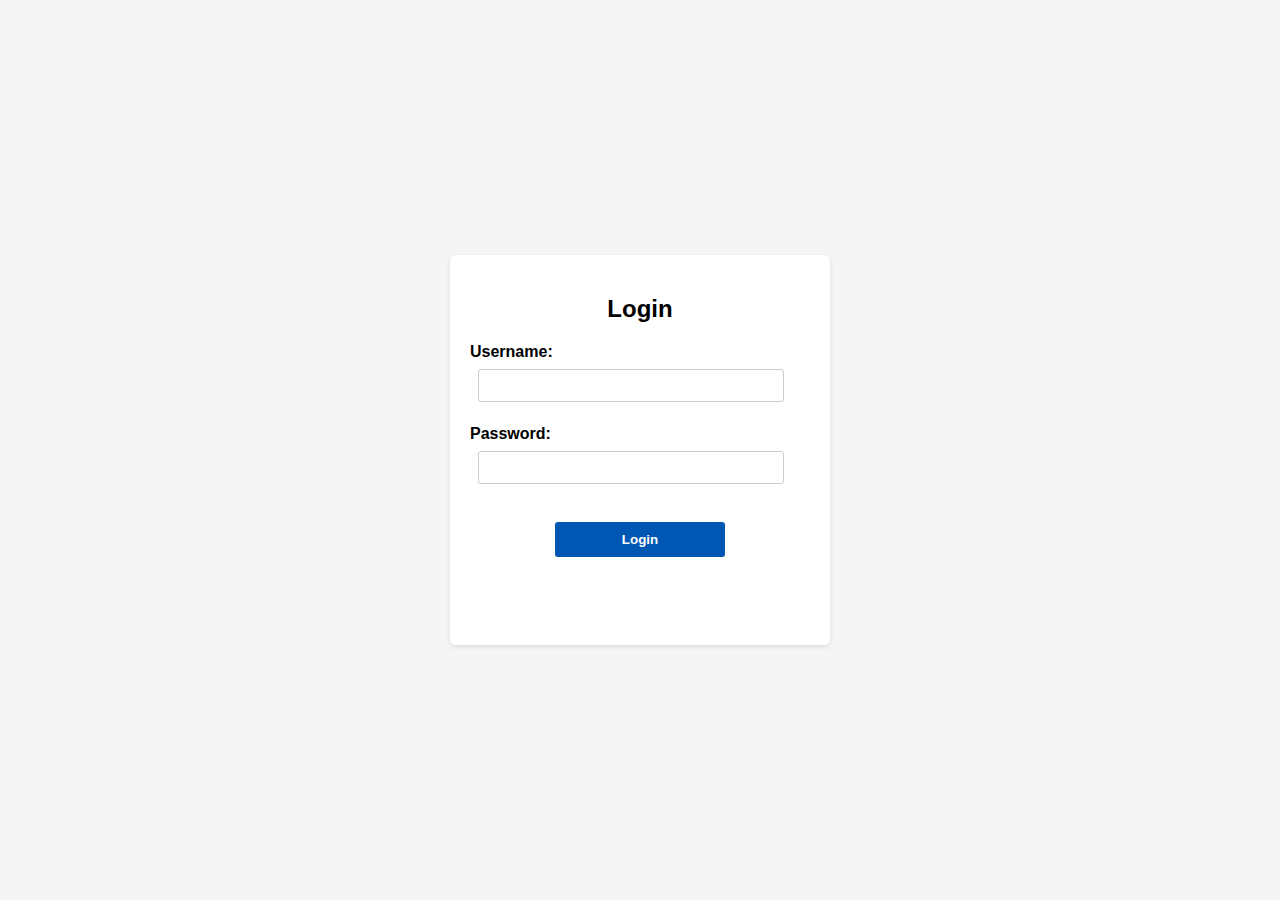
<file: index.html>
<!DOCTYPE html>
<html lang="en">
<head>
    <meta charset="UTF-8">
    <meta name="viewport" content="width=device-width, initial-scale=1.0">
    <title>Login Page</title>
    <link rel="stylesheet" href="styles.css">
</head>
<body>
    <div class="login-container">
        <h2>Login</h2>
        <form id="loginForm">
            <div class="input-group">
                <label for="username">Username:</label>
                <input type="text" id="username" name="username" required>
            </div>
            <div class="input-group">
                <label for="password">Password:</label>
                <input type="password" id="password" name="password" required>
            </div>
            <button type="submit">Login</button>
        </form>
        <p id="loginMessage"></p>
    </div>

    <script src="script.js"></script>
</body>
</html>
</file>
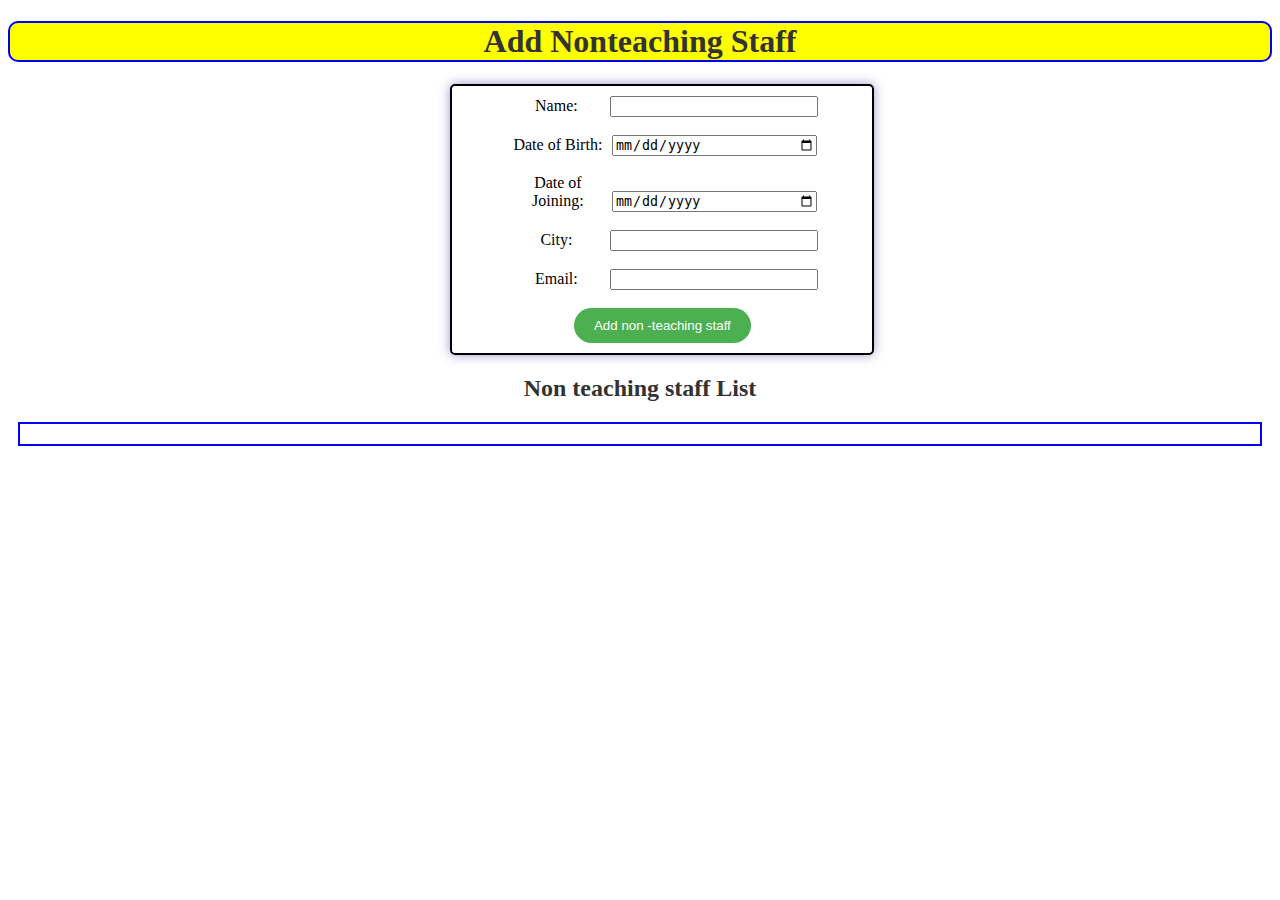
<file: addnonTeachingStaff.html>
<!DOCTYPE html>
<html>
<head>
  <title>Add Student</title>
  <link rel="stylesheet" type="text/css" href="addnonTeachingStaff.css">
</head>
<body>
  <h1>Add Nonteaching Staff</h1>
  
  <form id="nonteachingstaffForm">
    <label for="name">Name:</label>
    <input type="text" id="name" required><br><br>

   

    <label for="dob">Date of Birth:</label>
    <input type="date" id="dob" required><br><br>

    <label for="dateOfJoining">Date of Joining:</label>
    <input type="date" id="dateOfJoining" required><br><br>

    <label for="city">City:</label>
    <input type="text" id="city" required><br><br>

    <label for="email">Email:</label>
    <input type="email" id="email" required pattern="[a-zA-Z0-9._%+-]+@[a-zA-Z0-9.-]+\.[a-zA-Z]{2,}$"><br><br>

    <input type="submit" value="Add non -teaching staff">
  </form>
  
  <div id="nonteachingstaffList">
    <h2>Non teaching staff  List</h2>
    <ul id="list"></ul>
  </div>

  <script src="addnonTeachingStaff.js"></script>
</body>
</html>
</file>
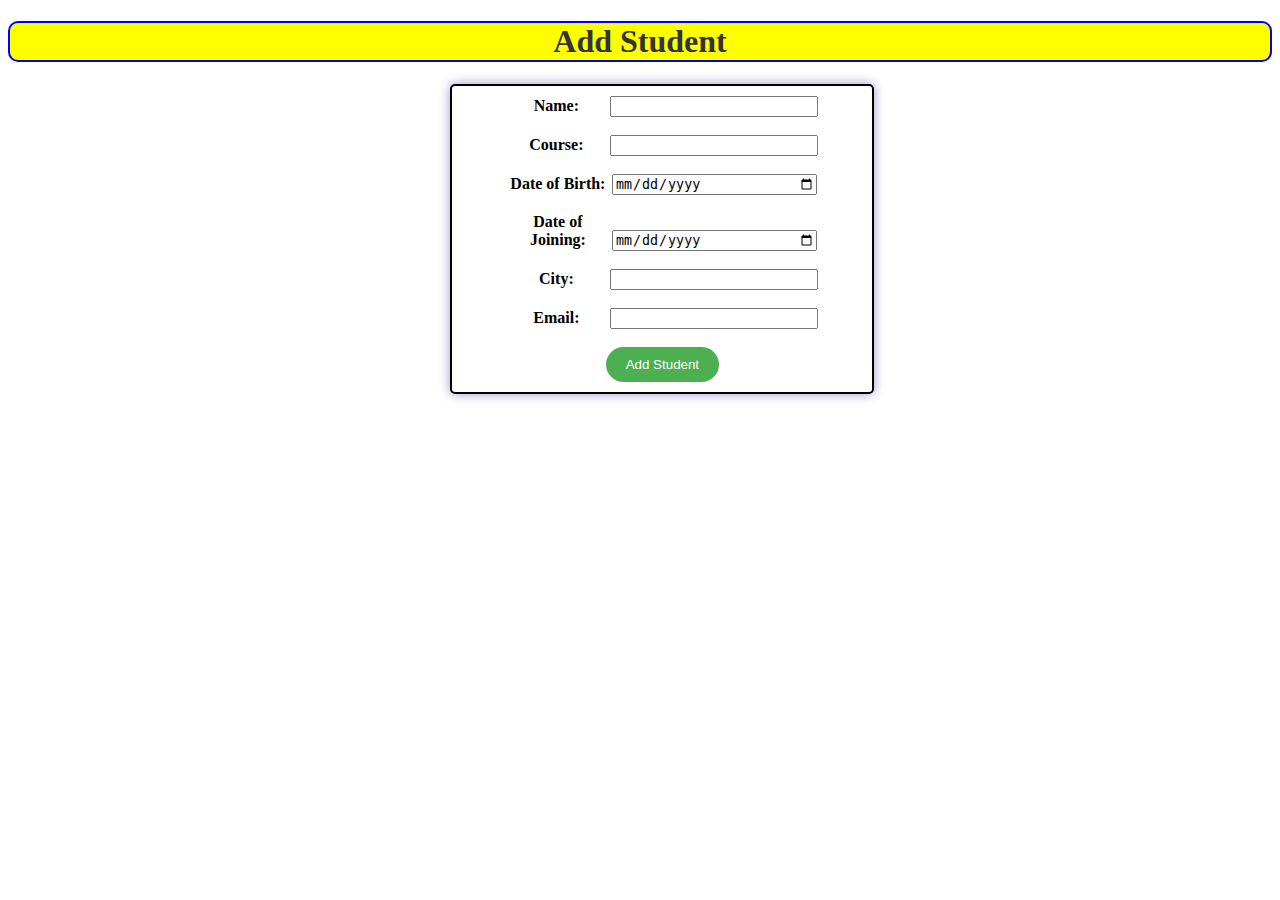
<file: addStudent.html>
<!DOCTYPE html>
<html>
<head>
  <title>Add Student</title>
  <link rel="stylesheet" type="text/css" href="addStudent.css">
</head>
<body>
  <h1>Add Student</h1>
  
  <form id="studentForm">
    <label for="name">Name:</label>
    <input type="text" id="name" required><br><br>

    <label for="course">Course:</label>
    <input type="text" id="course" required><br><br>

    <label for="dob">Date of Birth:</label>
    <input type="date" id="dob" required><br><br>

    <label for="dateOfJoining">Date of Joining:</label>
    <input type="date" id="dateOfJoining" required><br><br>

    <label for="city">City:</label>
    <input type="text" id="city" required><br><br>

    <label for="email">Email:</label>
    <input type="email" id="email" required pattern="[a-zA-Z0-9._%+-]+@[a-zA-Z0-9.-]+\.[a-zA-Z]{2,}$"><br><br>

    <input type="submit" value="Add Student">
  </form>
  
  <div id="studentList">
    <h2>Student List</h2>
    <ul id="list"></ul>
  </div>

  <script src="addStudent.js"></script>
</body>
</html>
</file>
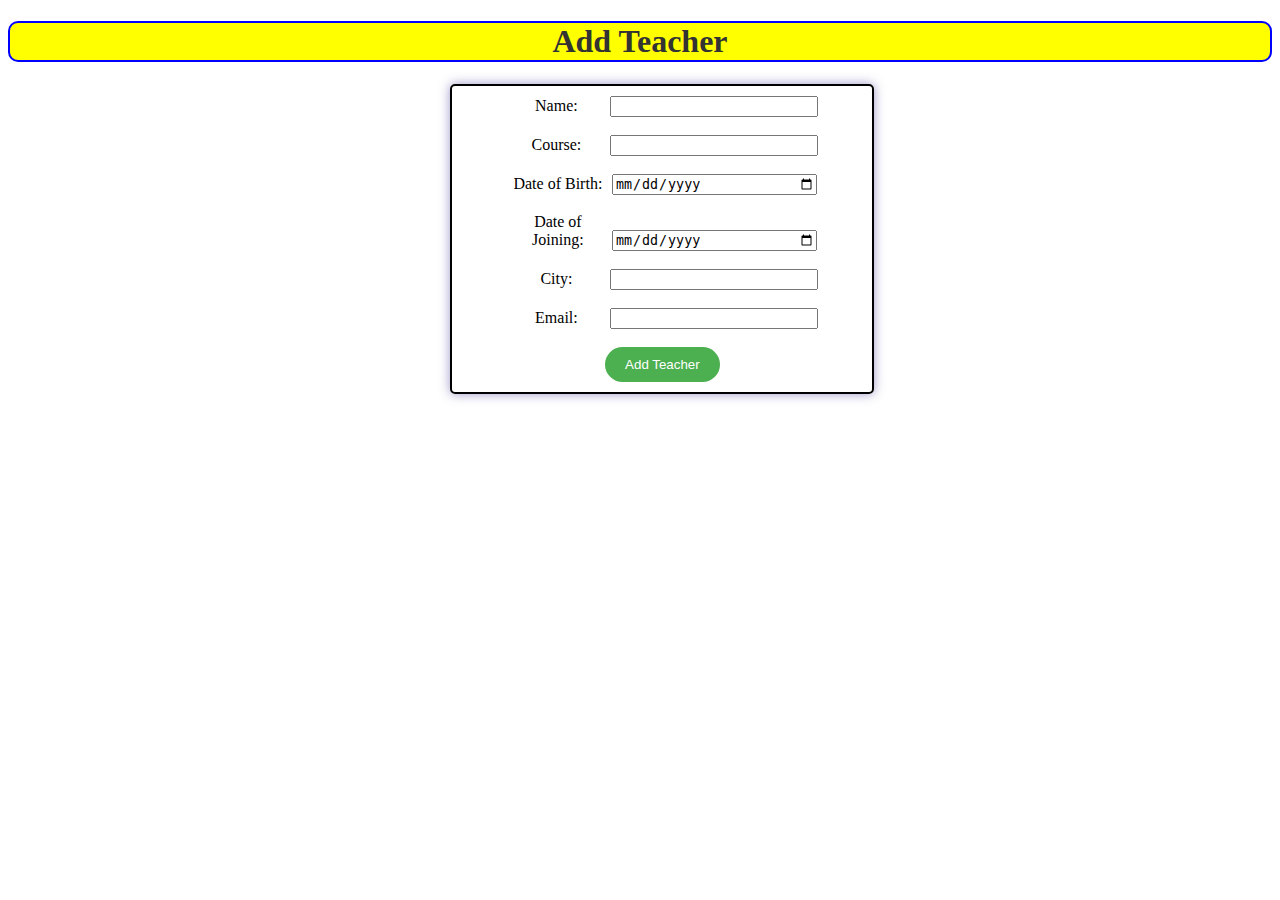
<file: addTeacher.html>
<!DOCTYPE html>
<html>
<head>
  <title>Add Student</title>
  <link rel="stylesheet" type="text/css" href="addTeacher.css">
</head>
<body>
  <h1>Add Teacher</h1>
  
  <form id="teacherForm">
    <label for="name">Name:</label>
    <input type="text" id="name" required><br><br>

    <label for="course">Course:</label>
    <input type="text" id="course" required><br><br>

    <label for="dob">Date of Birth:</label>
    <input type="date" id="dob" required><br><br>

    <label for="dateOfJoining">Date of Joining:</label>
    <input type="date" id="dateOfJoining" required><br><br>

    <label for="city">City:</label>
    <input type="text" id="city" required><br><br>

    <label for="email">Email:</label>
    <input type="email" id="email" required pattern="[a-zA-Z0-9._%+-]+@[a-zA-Z0-9.-]+\.[a-zA-Z]{2,}$"><br><br>

    <input type="submit" value="Add Teacher">
  </form>
  
  <div id="teacherList">
    <h2>Teacher List</h2>
    <ul id="list"></ul>
  </div>

  <script src="addTeacher.js"></script>
</body>
</html>
</file>
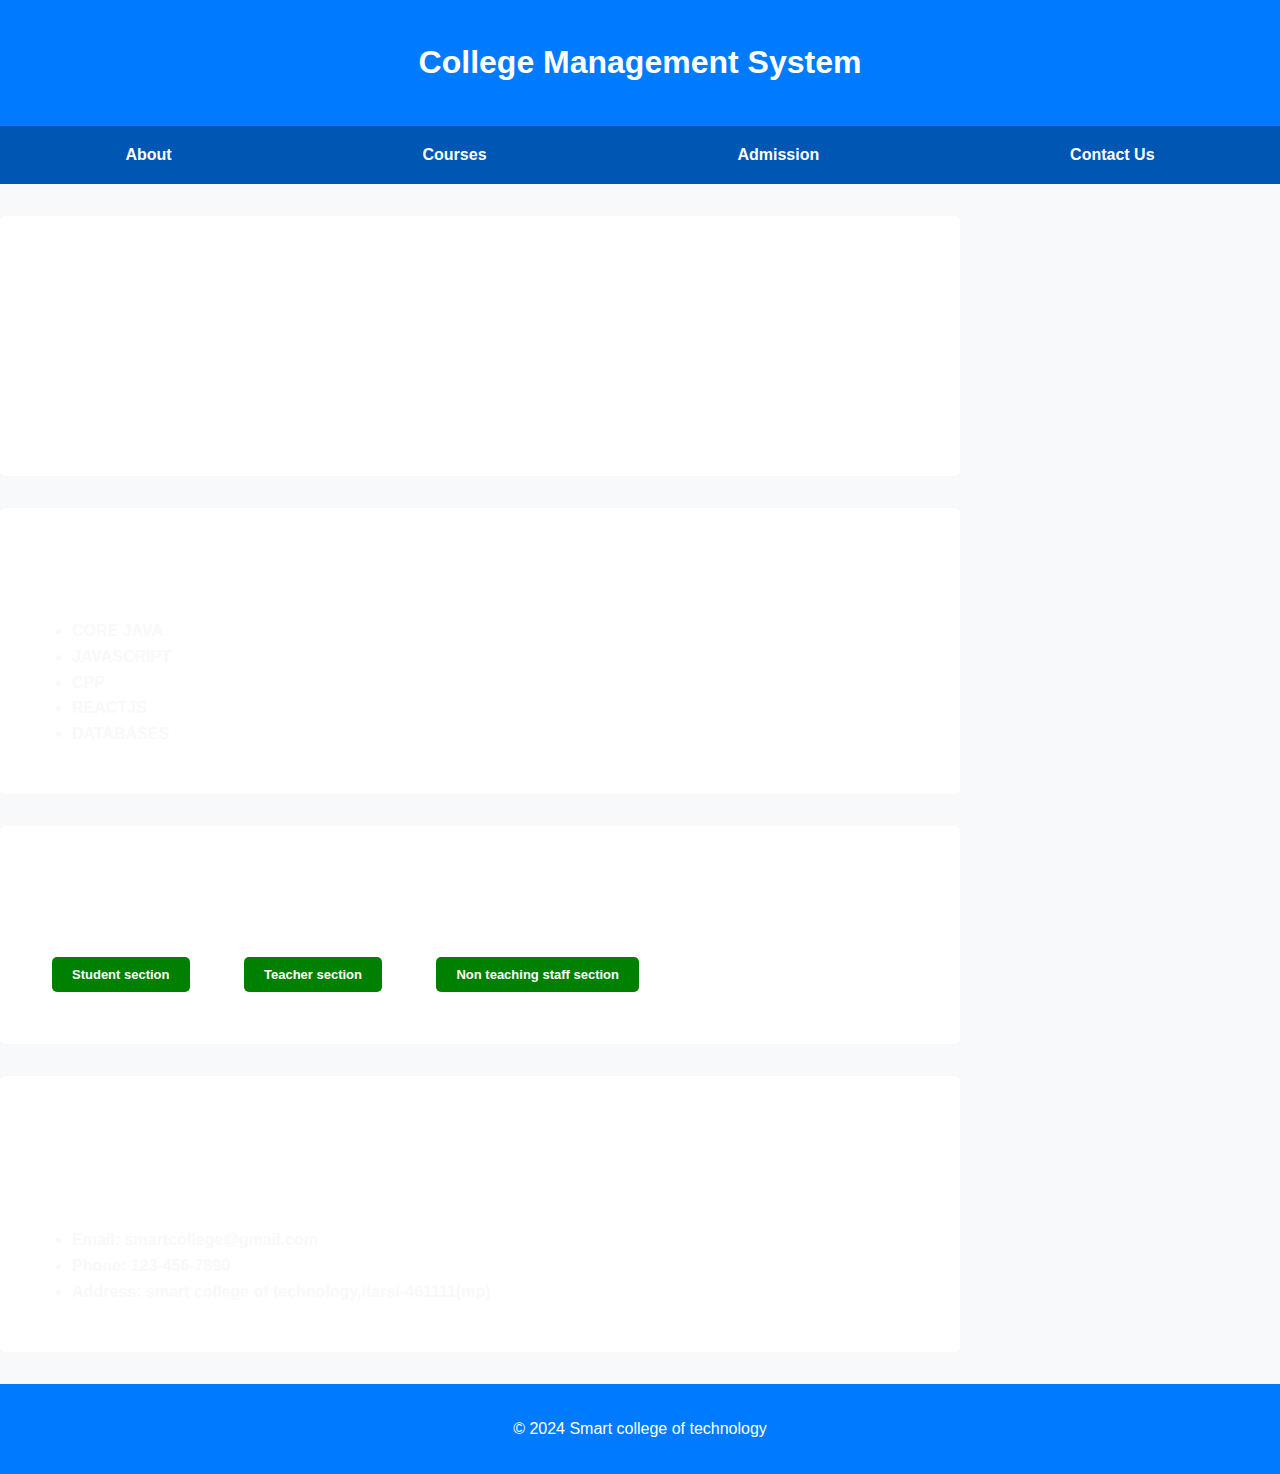
<file: dashboard.html>
<!DOCTYPE html>
<html lang="en">
<head>
    <meta charset="UTF-8">
    <meta name="viewport" content="width=device-width, initial-scale=1.0">
    <title>Dashboard</title>
    <style>
        body {
            font-family: Arial, sans-serif;
            line-height: 1.6;
            margin: 0;
            padding: 0;
            box-sizing: border-box;
            background-color: #f8f9fa;
            color: #333;
            background-image: url("https://static.vecteezy.com/system/resources/thumbnails/008/058/793/small_2x/abstract-blur-with-bokeh-light-for-background-usage-vector.jpg");
           
        }
        p{
            color:white;
        }

        header {
            background-color: #007bff;
            color: #fff;
            padding: 1em;
            text-align: center;
        }

        nav {
            display: flex;
            justify-content: space-around;
            background-color: #0056b3;
            padding: 0.5em 0;
        }

        nav a {
            color: #fff;
            text-decoration: none;
            padding: 0.5em 1em;
            border-radius: 5px;
            font-weight: bolder;
        }

        section {
            padding: 2em;
            margin: 2em 0;
            background-color: #fff;
            border-radius: 5px;
            box-shadow: 6 2px 5px rgba(0, 0, 0, 0.1);
            width:70%;
        }

        h2 {
            color: white;
        }
        li{
            color:#f8f9fa;
            font-weight: bolder;
        }

        footer {
            text-align: center;
            padding: 1em;
            background-color: #007bff;
            color: #fff;
        }
        #about{
            background-image: url("https://png.pngtree.com/thumb_back/fh260/background/20220217/pngtree-blackboard-background-design-of-college-entrance-examination-book-stack-image_949244.jpg");
        }
        #contact{
            background-image: url("https://www.shutterstock.com/image-illustration/contact-us-icon-phone-email-260nw-1151872529.jpg");
        }
        #courses{
            background-image: url("https://assets-global.website-files.com/62f6eacdea32fe248a88fe4f/65c2a90c5b67c6ac1d6e7026_Frame%206.png");
        }
        #admission{
            background-image: url("https://c4.wallpaperflare.com/wallpaper/231/113/301/background-solid-glare-light-wallpaper-preview.jpg");
        }
        
        .admission-button{
  background-color:green;
  color: white;
  border: none;
  padding: 10px 20px;
  border-radius: 5px;
  cursor: pointer;
  margin :20px;
  font-size: 13px;
  font-weight: bold;
  margin-right: 30px;

}
.admission-button:hover{
    background-color:white;
    color: green;
    font-size: 15px;
}
nav a:hover{
    background-color:white;
    font-size: 17px;
    border-radius: 10px;
    color:blue;
}

    </style>
</head>
<body>
    <header>
        <h1>College Management System</h1>
    </header>

    <nav>
        <a href="#about">About</a>
        <a href="#courses">Courses</a>
        <a href="#admission">Admission</a>
        <a href="#contact">Contact Us</a>
    </nav>
    <div >

       
    <section id="about">
        <h2>About Us</h2>
        <p>Our college offers a wide range of technical courses in the field of Information 
            Technology (IT). These courses provide students with practical knowledge and skills
             needed to excel in the rapidly evolving IT industry. From programming languages 
             to network administration, our curriculum covers various aspects of IT, ensuring
              students are well-equipped for future career opportunities. Join us and unlock 
              your potential in the world of technology..</p>
    </section>

    <section id="courses">
        <h2>Our Courses</h2>
        <ul>
            <li>CORE JAVA  </li>
            <li>JAVASCRIPT</li>
            <li>CPP</li>
            <li>REACTJS</li>
            <li>DATABASES</li>
           
        </ul>
    </section>

    <section id="admission">
        <h2>Admission Information</h2>
        <button class="admission-button" onclick="window.location.href = 'addStudent.html'">Student section</button>

        <button class="admission-button" onclick="window.location.href = 'addTeacher.html'">Teacher section</button>

        <button class="admission-button" onclick="window.location.href = 'addnonTeachingStaff.html'">Non teaching staff section</button>
    </section>

    <section id="contact">
        <h2>Contact Us</h2>
        <p>You can reach us via the following methods:</p>
        <ul>
            <li>Email: smartcollege@gmail.com</li>
            <li>Phone: 123-456-7890</li>
            <li>Address: smart college of technology,itarsi-461111(mp)</li>
        </ul>
    </section>
</div>


    <footer>
        <p>&copy; 2024 Smart college of technology</p>
    </footer>
</body>
<script src="script.js"></script>
</html>
</file>
<file: styles.css>
body {
    font-family: Arial, sans-serif;
    display: flex;
    justify-content: center;
    align-items: center;
    height: 100vh;
    margin: 0;
    background-color: #f5f5f5;
    background-image: url("https://as2.ftcdn.net/v2/jpg/01/19/11/55/1000_F_119115529_mEnw3lGpLdlDkfLgRcVSbFRuVl6sMDty.jpg");
 
}

.login-container {
    width:340px;
    height:350px;
    background-color: #ffffff;
    padding: 20px;
    border-radius: 5px;
    box-shadow: 0 2px 5px rgba(0, 0, 0, 0.1);
    text-align: center;
    background-image: url("https://as1.ftcdn.net/v2/jpg/07/81/14/74/1000_F_781147437_xYy5GpqL8q0ZSXpUEId8ekQwfhUV0lq1.jpg");
}

h2 {
    margin-bottom: 20px;
    
}

.input-group {
    margin-bottom: 15px;
    text-align: left;
}

label {
    font-weight: bold;

}

input {
    width: 90%;
    padding: 8px;
    box-sizing: border-box;
    border: 1px solid #ccc;
    border-radius: 3px;
    margin:8px;
}

button {
    width: 50%;
    padding: 10px;
    background-color:#0056b3;
    color:white;
    border: none;
    border-radius: 3px;
    cursor: pointer;
    margin:15px;
    font-weight: bold;
}

button:hover {
    background-color: greenyellow;
    color:black;
    font-weight: bold;
}

#loginMessage {
    margin-top: 15px;
    color: red;
}
</file>
<file: addnonTeachingStaff.css>
h1 {
    color: #333;
    text-align: center;
    background-color: yellow;
    border: 2px solid blue;
    border-radius: 10px;
  }
  
  form {
    margin-bottom: 20px;
    text-align: center;
   
    border: 2px solid ;
    box-shadow: 0 0 11px rgba(57, 47, 145, 0.5);
    width: 400px;
    margin-left: 35%;
    padding: 10px;
    border-radius: 5px;
  }
  
  label {
    display: inline-block;
    width: 100px;
  
   
  }
  
  input[type="text"],
  input[type="date"],
  input[type="email"] {
    width: 200px;
  }
  
  input[type="submit"] {
    background-color: #4CAF50;
    color: white;
    padding: 10px 20px;
    border: none;
    cursor: pointer;
    border-radius: 20px;
  }
  
  #nonteachingstaffist {
    display: none;
  }
  
  h2 {
    color: #333;
    text-align: center;
  }
  ul{
    border:2px solid blue;
    padding: 10px;
    margin:10px;
    
  }
   li{
    border:2px solid black;
    margin:5px;
    padding:5px;    
    background-image: url("https://png.pngtree.com/thumb_back/fh260/background/20190220/ourmid/pngtree-watercolor-light-yellow-light-green-pink-color-image_7008.jpg");
  }
  body{
    background-image: url("https://png.pngtree.com/background/20230410/original/pngtree-rainbow-curves-abstract-colorful-background-picture-image_2379642.jpg");
}

input[type="submit"]:hover{

  background-color: blue;
  color:wheat
}
</file>
<file: addStudent.css>
h1 {
    color: #333;
    text-align: center;
    background-color: yellow;
    border: 2px solid blue;
    border-radius: 10px;
  }
  
  form {
    margin-bottom: 20px;
    text-align: center;
    border: 2px solid ;
    box-shadow: 0 0 11px rgba(57, 47, 145, 0.5);
    width: 400px;
    margin-left:35%;
    padding: 10px;
    border-radius: 5px;
  }
  
  label {
    display: inline-block;
    width: 100px;
    font-weight: bolder;
    
    
  }
  
  input[type="text"],
  input[type="date"],
  input[type="email"] {
    width: 200px;
  }
  
  input[type="submit"] {
    background-color: #4CAF50;
    color: white;
    padding: 10px 20px;
    border: none;
    cursor: pointer;
    border-radius: 20px;
  }
  
  #studentList {
    display: none;
  }
  
  h2 {
    color: #333;
    text-align: center;
  }
  ul{
    border:2px solid blue;
    padding: 10px;
    margin:10px;
    
  }
  li{
    border:2px solid black;
    margin:5px;
    padding:5px;    
    background-image: url("https://png.pngtree.com/thumb_back/fh260/background/20190220/ourmid/pngtree-watercolor-light-yellow-light-green-pink-color-image_7008.jpg");
  }
  body{
    background-image: url("https://png.pngtree.com/background/20230410/original/pngtree-rainbow-curves-abstract-colorful-background-picture-image_2379642.jpg");
}

input[type="submit"]:hover{

  background-color: blue;
  color:wheat
}
</file>
<file: addTeacher.css>
h1 {
    color: #333;
    text-align: center;
    background-color: yellow;
    border: 2px solid blue;
    border-radius: 10px;
  }
  
  form {
    margin-bottom: 20px;
    text-align: center;
    border: 2px solid ;
    box-shadow: 0 0 11px rgba(57, 47, 145, 0.5);
    width: 400px;
    margin-left: 35%;
    padding: 10px;
    border-radius: 5px;
   
  }
  
  label {
    display: inline-block;
    width: 100px;
  
  }
  
  input[type="text"],
  input[type="date"],
  input[type="email"] {
    width: 200px;
  }
  
  input[type="submit"] {
    background-color: #4CAF50;
    color: white;
    padding: 10px 20px;
    border: none;
    cursor: pointer;
    border-radius: 20px;
  }
  
  #teacherList {
    display: none;
  }
  
  h2 {
    color: #333;
    text-align: center;
  }
  
  ul{
    border:2px solid blue;
    padding: 10px;
    margin:10px;
    
  }
  li{
    border:2px solid black;
    margin:5px;
    padding:5px;    
    background-image: url("https://png.pngtree.com/thumb_back/fh260/background/20190220/ourmid/pngtree-watercolor-light-yellow-light-green-pink-color-image_7008.jpg");
  }
body{
    background-image: url("https://png.pngtree.com/background/20230410/original/pngtree-rainbow-curves-abstract-colorful-background-picture-image_2379642.jpg");
}
input[type="submit"]:hover{

  background-color: blue;
  color:wheat
}
</file>
